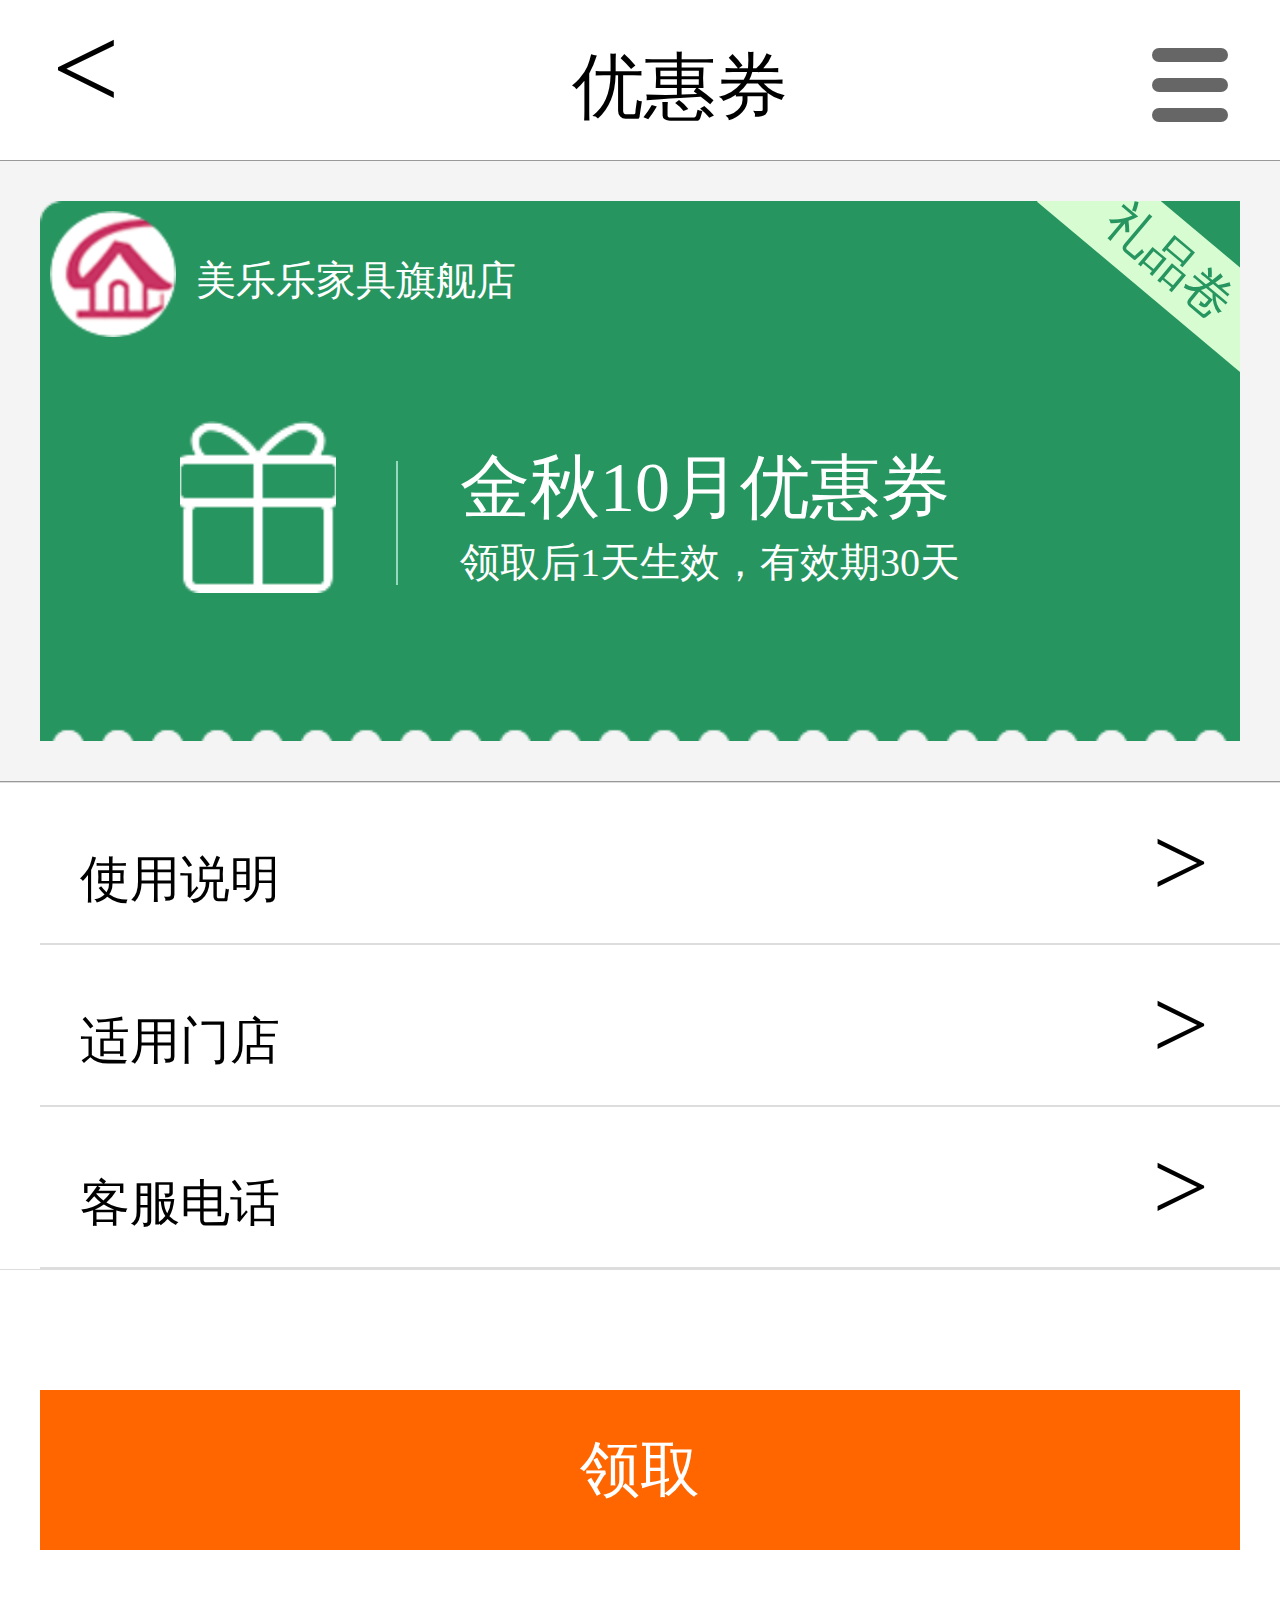
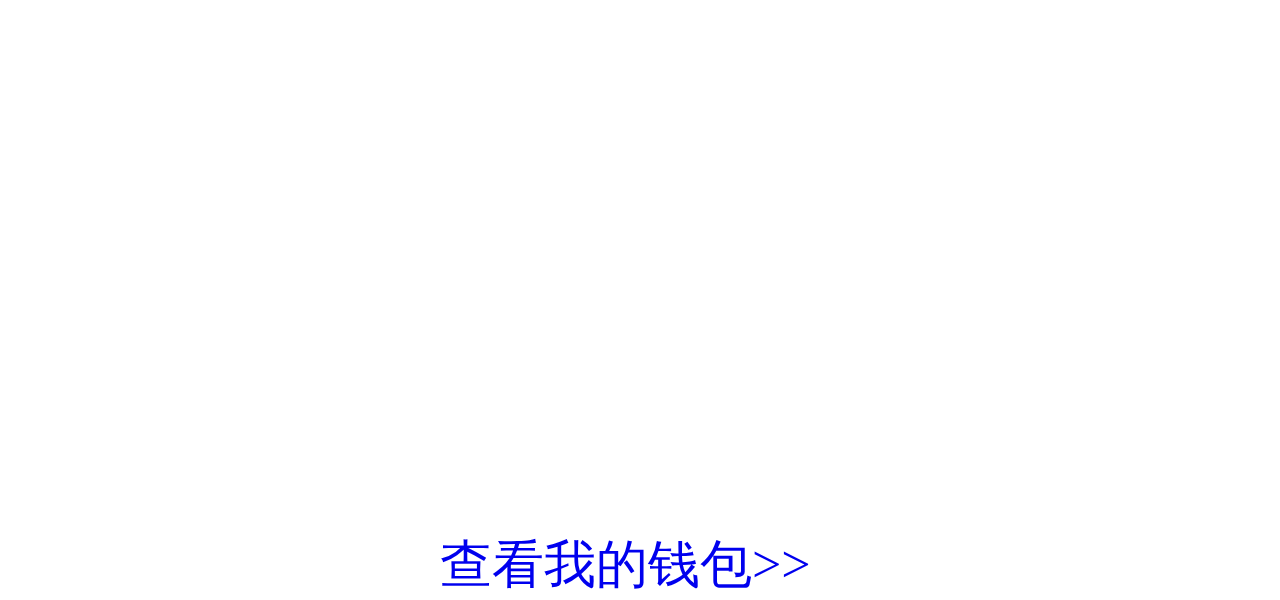
<file: day38/index.html>
<!DOCTYPE html>
<html>
<head>
  <meta charset="UTF-8">
  <meta name="viewport" content="width=device-width,initial-scale=1.0,maximum-scale=1.0,user-scalable=no">
  <meta http-equiv="X-UA-Compatible" content="ie=edge">
  <title>詹俊鑫</title>
  <style>
    *{
      padding: 0;margin: 0;
    }
    .nav-top{
      width: 100%;height: 0.8rem;
    }
    .cf{
      display: table;clear: both;content: "";
    }
    .cf{
      *zoom:1;
    }

  .nav-left{
    width: 2.6rem;height: 0.36rem;margin-left: 0.26rem;float: left;font-size: 0.60rem;
  }
  .nav-center{
    line-height: 0.29rem;font-size: 0.36rem;text-align: center;float: left;margin-top: 0.29rem;
  }
  .nav-right{
    margin-right: 0.26rem;float: right;margin-top: 0.16rem;
  }
  .nav-right div{
      width: 0.38rem;height: 0.07rem;background: #666666;border-radius: 0.25rem;margin-top: 0.08rem;
  }


.center{
  width: 100%;height: 2.9rem;
  border: 1px solid #999;
  border-left: none;
  border-right: none;
  background: #F4F4F4;
  overflow: hidden;
  position: relative;
  }
.center .logo{
  background: url('../day38/images/logo.png')no-repeat;
  width: 6rem;height: 2.7rem;margin: 0.2rem 0.2rem;
  background-size: cover;
  overflow: hidden;
  position: relative;
}

.size{
  font-size: 0.2rem;
  color: white;
  float: left;
  margin-left: .1rem;
  text-align: center;
  line-height:.7rem;
}

.lp{
  width: 1.4rem;height: .4rem;text-align: center;line-height: .4rem;
  background: #d7fcd2;font-size: 0.25rem;color: #279560;
  position: absolute;top: 0.1rem;
  right: -.35rem;
  transform:rotate(40deg);
  /*-ms-transform:rotate(40deg); */
  -webkit-transform:rotate(40deg);
}

.logo-left{
  width: 2.9rem;
  height: 0.63rem;
  position: absolute;
  top: 0.25rem;
  left: 0.25rem;
}

.logo-1{
  background: url("../day38/images/logo-1.png") no-repeat center;
  background-size: cover;
  width: 0.63rem;
  height:0.63rem;
  float: left;
  vertical-align: middle;
  overflow: hidden;
  line-height:.7rem;
}

.center-1{
  position: absolute;
  top: 1.3rem;
  left: 1.5rem;
  height: .86rem;
  position: absolute;left: .9rem;
}

.logo-2{
  background: url("../day38/images/logo-2.png") no-repeat center;
  background-size: cover;
  width: .78rem;
  height: .86rem;
  float: left;
}
.logo-22{
  float: left;
  width: .01rem;
  height: .62rem;
  background: #96d9bf;
  margin-top: .2rem;
  margin-right: .1rem;
  margin-left: .3rem;
}
.size-1{
  padding-left: 1.4rem;
}
.js{
  width: 6rem;
  height: 3.3rem;
  background: white;
  margin: auto;
  position: relative;
  display: none;
}
.logo-3{
  background: url("../day38/images/logo-3.png") no-repeat center;
  background-size: cover;
  width: 2.22rem;
  height: 2.22rem;
  margin: auto ;
}

.botton{
  border-top: 1px solid #dddddd;
  border-bottom: 1px solid #dddddd;
}

.botton p {
  font-size: .25rem;height: .8rem;line-height: .8rem;
  width: 6.2rem;
  margin-left: .2rem;
  border-bottom: .01rem solid #dddddd;
  padding-left: .2rem;
}

.btn{
  width: 6rem;
  height: .8rem;
  background: #ff6600;
  color: white;font-size:.3rem ;
  text-align: center;
  line-height: .8rem;
  margin:.6rem auto 2.9rem;
}

.ck{
    margin-top: .2rem;
}
.ck a {
  text-decoration: none;
  font-size: .26rem;
  margin: auto;
  display: block;
  width: 2rem;
}


  </style>
</head>
<body>

<div class="nav-top cf">
  <div class="nav-left" id="left"><</div>
  <div class="nav-center">优惠券</div>
  <div class="nav-right">
    <div></div>
    <div></div>
    <div></div>
  </div>
</div>

<div class="center cf">
  <!-- 背景图片 -->
  <div class="logo">
    <!-- 礼品卷 -->
    <div class="lp">礼品卷</div>
  </div>
  <!-- logo-1+文字 -->
  <div class="logo-left cf">
    <div class="logo-1"></div>
    <div class="size">美乐乐家具旗舰店</div>
  </div>
  <!-- logo-2+文字 -->
<div class="center-1 cf">
  <div class="logo-2"></div>
  <div class="logo-22"></div>
    <div class="size-1">
      <p style="font-size: 0.35rem;color: white;width: 4rem;margin-top:.1rem ">金秋10月优惠券</p>
      <p style="font-size: 0.2rem;color: white;width:4.5rem;">领取后1天生效，有效期30天</p>
    </div>
</div>
<div class="js" id="js">
  <div class="logo-3"></div>
  <p style="font-size: .2rem ;text-align: center;width: 6rem;margin-top: .2rem">mll15613213546</p>
  <p style="font-size: .2rem;text-align: center;width: 6rem">将本页展示给店员即可使用</p>
</div>
</div>

<div class="botton">
  <p style="">使用说明 <span style="padding-left: 4.3rem;font-size: 0.5rem"> ></span></p>
  <p style="">适用门店 <span style="padding-left: 4.3rem;font-size: 0.5rem"> ></span></p>
  <p style="">客服电话 <span style="padding-left: 4.3rem;font-size: 0.5rem"> ></span></p>
</div>

<div class="btn" id="btn">领取</div>

<p class="ck"><a href="#">查看我的钱包>></a></p>



<script>

new function () {
  var _self = this;
  _self.width = 640; // 设置默认最大宽度
  _self.fontSize = 100; // 默认字体大小
  _self.widthProportion = function () {
      var p = (document.body && document.body.clientWidth || document.getElementsByTagName("html")[0].offsetWidth) / _self.width;
      return p;
  };
  _self.changePage = function () {
      document.getElementsByTagName("html")[0].setAttribute("style", "font-size:" + _self.widthProportion() * _self.fontSize + "px !important");
  }
  _self.changePage();
  window.addEventListener('resize', function () {
      _self.changePage();
  }, false);
};

  var btn = document.getElementById('btn');
  var js = document.getElementById('js');

  btn.onclick=function(){
    js.style.display='block';
    btn.style.display='none';
  }
// <返回领取
  var left = document.getElementById('left');
    left.onclick=function(){
    js.style.display='block';
    // left.style.display='none';
  }

</script>


</body>
</html>
</file>
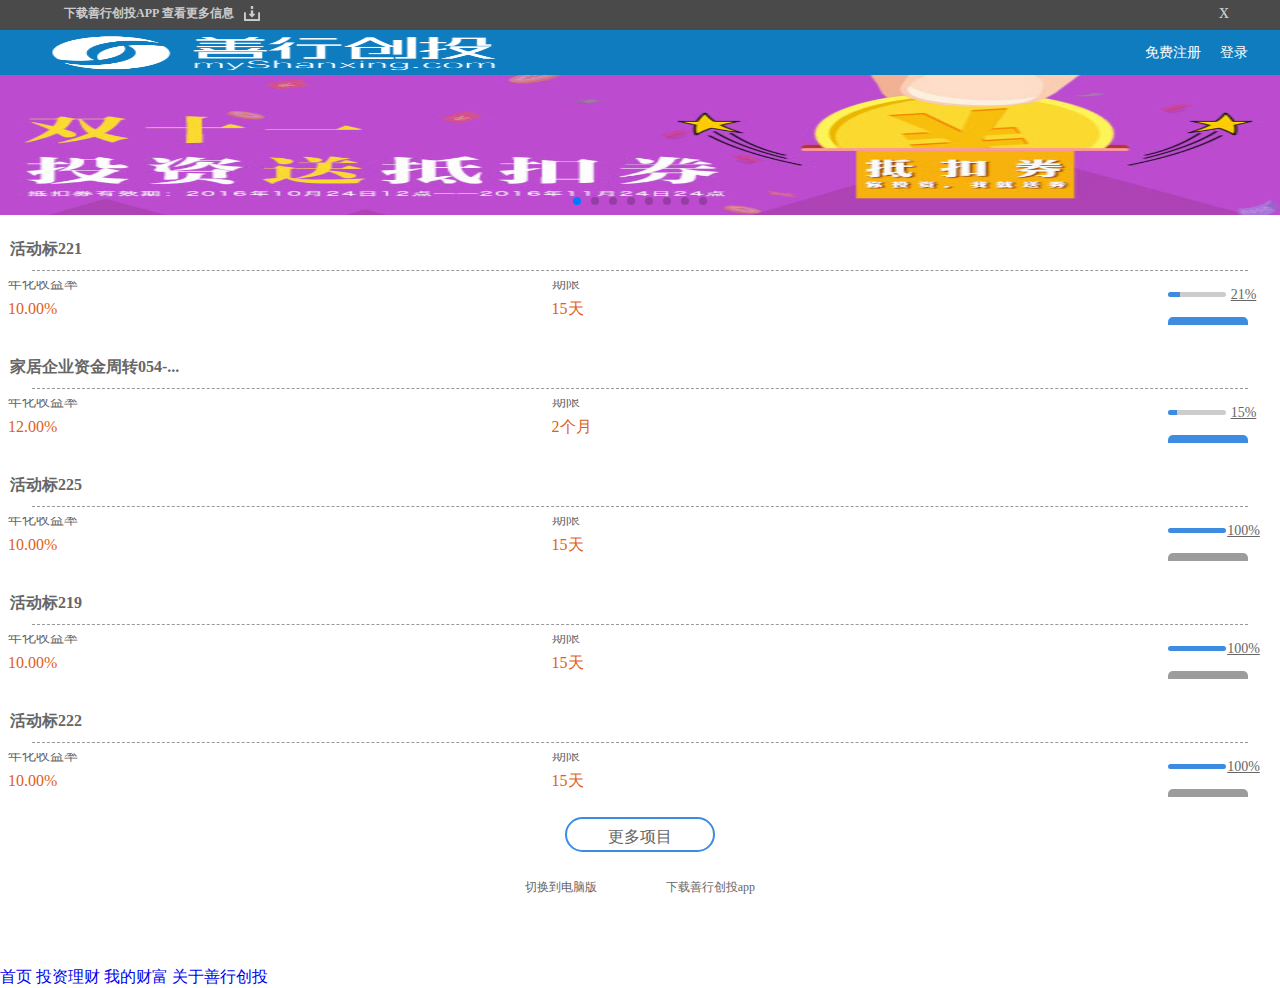
<file: day42/demo/a.html>
<!DOCTYPE html>
<html>
<head>
    <meta charset="UTF-8">
    <meta name="viewport" content="width=device-width,initial-scale=1.0,maximum-scale=1.0,user-scalable=no">
    <link rel="stylesheet" href="http://g.alicdn.com/msui/sm/0.6.2/css/sm.min.css">
    <link rel="stylesheet" href="lib/swiper-3.4.0.min.css">
    <link rel="stylesheet" href="css/style-a.css">
    <title>詹俊鑫</title>
</head>
<body>

        <div class="content" id="content">
            <!-- 这里是页面内容区 -->
            <div class="eat-box">
                <div class="for-1 cf" id="eat">
                    <a href="#">
                        <h4>下载善行创投APP 查看更多信息</h4>
                    </a>
                    <div class="logo-logo"></div>
                    <div class="x" id="cleat">x</div>
                </div>
            </div>
            <!--注册、登录-->
            <div class="top">
                <div class="top-1 cf">
                    <a href="http://www.myshanxing.com/index.html">
                        <div class="logo"></div>
                    </a>
                    <div class="top-1-right">
                        <a href="../demo/f.html">免费注册</a>
                        <a href="../demo/c.html">登录</a>
                    </div>
                </div>
            </div>
            <!--轮播-->
            <div class="swiper-container">
                <div class="swiper-wrapper">
                    <div class="swiper-slide"><img src="images/1.jpg" alt=""></div>
                    <div class="swiper-slide"><img src="images/2.png" alt=""></div>
                    <div class="swiper-slide"><img src="images/3.jpg" alt=""></div>
                    <div class="swiper-slide"><img src="images/4.png" alt=""></div>
                    <div class="swiper-slide"><img src="images/5.jpg" alt=""></div>
                    <div class="swiper-slide"><img src="images/6.png" alt=""></div>
                    <div class="swiper-slide"><img src="images/7.png" alt=""></div>
                    <div class="swiper-slide"><img src="images/8.jpg" alt=""></div>
                </div>
                <!-- 如果需要分页器 -->
                <div class="swiper-pagination"></div>
            </div>
            <!--内容-->
            <!--第一个       &ndash;&gt;-->
            <div class="index-list">
                <a href="#" style="color: #666">

                    <!--活动标221-->
                    <div class="index-list-hd">
                        <span><b>活动标221</b></span><h3></h3>
                    </div>
                    <ul>
                        <!--年化收益率-->
                        <li class="com">
                            <div class="index-list-left">
                                <p>年化收益率</p>
                                <p class="index-list-p">10.00%</p>
                            </div>
                            <!--期限-->
                            <div>
                                <p>期限</p>
                                <p class="index-list-p" style="color: #df6117; font-size: 16px">15天</p>
                            </div>
                            <div class="index-list-right">
                                <div class="index-right-1">
                                    <div class="index-right-2">
                                        <span style="width:21%"></span>
                                    </div>
                                    <ins>21%</ins>
                                </div>
                                <a href="http://www.myshanxing.com/mobile/bidDetail.html?id=990" class="index-btn">立即投资</a>
                            </div>
                        </li>
                    </ul>
                </a>

            </div>
            <!--第二个        &ndash;&gt;-->
            <div class="index-list">
                <a href="#" style="color: #666">

                    <!--活动标221-->
                    <div class="index-list-hd">
                        <span><b>家居企业资金周转054-...</b></span><h3></h3>
                    </div>
                    <ul>
                        <!--年化收益率-->
                        <li class="com">
                            <div class="index-list-left">
                                <p>年化收益率</p>
                                <p class="index-list-p">12.00%</p>
                            </div>
                            <!--期限-->
                            <div>
                                <p>期限</p>
                                <p class="index-list-p" style="color: #df6117; font-size: 16px">2个月</p>
                            </div>
                            <div class="index-list-right">
                                <div class="index-right-1">
                                    <div class="index-right-2">
                                        <span style="width: 15%"></span>
                                    </div>
                                    <ins>15%</ins>
                                </div>
                                <a href="http://www.myshanxing.com/mobile/bidDetail.html?id=979" class="index-btn">立即投资</a>
                            </div>
                        </li>
                    </ul>
                </a>

            </div>
            <!--<第三个        &ndash;&gt;-->
            <div class="index-list">
                <a href="#" style="color: #666">

                    <!--活动标221-->
                    <div class="index-list-hd">
                        <span><b>活动标225</b></span><h3></h3>
                    </div>
                    <ul>
                        <!--年化收益率-->
                        <li class="com">
                            <div class="index-list-left">
                                <p>年化收益率</p>
                                <p class="index-list-p">10.00%</p>
                            </div>
                            <!--期限-->
                            <div>
                                <p>期限</p>
                                <p class="index-list-p" style="color: #df6117; font-size: 16px">15天</p>
                            </div>
                            <div class="index-list-right">
                                <div class="index-right-1">
                                    <div class="index-right-2">
                                        <span style="width: 100%"></span>
                                    </div>
                                    <ins>100%</ins>
                                </div>
                                <a href="#" class="index-btn" style="background: #9c9c9c">还款中</a>
                            </div>
                        </li>
                    </ul>
                </a>

            </div>
            <!--第四个       &ndash;&gt;-->
            <div class="index-list">
                <a href="#" style="color: #666">

                    <!--活动标221-->
                    <div class="index-list-hd">
                        <span><b>活动标219</b></span><h3></h3>
                    </div>
                    <ul>
                        <!--年化收益率-->
                        <li class="com">
                            <div class="index-list-left">
                                <p>年化收益率</p>
                                <p class="index-list-p">10.00%</p>
                            </div>
                            <!--期限-->
                            <div>
                                <p>期限</p>
                                <p class="index-list-p" style="color: #df6117; font-size: 16px">15天</p>
                            </div>
                            <div class="index-list-right">
                                <div class="index-right-1">
                                    <div class="index-right-2">
                                        <span style="width: 100%"></span>
                                    </div><ins>100%</ins>
                                </div>
                                <a href="#" class="index-btn" style="background: #9c9c9c">还款中</a>
                            </div>
                        </li>
                    </ul>
                </a>

            </div>
            <!--<第五个       &ndash;&gt;-->
            <div class="index-list">
                <a href="#" style="color: #666">

                    <!--活动标-->
                    <div class="index-list-hd">
                        <span><b>活动标222</b></span><h3></h3>
                    </div>
                    <ul>
                        <!--年化收益率-->
                        <li class="com">
                            <div class="index-list-left">
                                <p>年化收益率</p>
                                <p class="index-list-p">10.00%</p>
                            </div>
                            <!--期限-->
                            <div>
                                <p>期限</p>
                                <p class="index-list-p" style="color: #df6117; font-size: 16px">15天</p>
                            </div>
                            <div class="index-list-right">
                                <div class="index-right-1">
                                    <div class="index-right-2">
                                        <span style="width: 100%"></span>
                                    </div>
                                    <ins>100%</ins>
                                </div>
                                <a href="#" class="index-btn" style="background: #9c9c9c">还款中</a>
                            </div>
                        </li>
                    </ul>
                </a>

            </div>

            <!--项目加载-->
            <div class="xm">
                <a href="https://www.baidu.com/">
                <div class="xm-1">
                   <span>更多项目</span>
                </div>
                </a>
            </div>

             <div class="show">
                 <ul class="ul cf">
                     <li class="li-1"><a href="http://www.myshanxing.com/index.html">切换到电脑版</a></li>
                     <li class="li-2"><a href="">下载善行创投app</a></li>
                 </ul>
                </div>

            <div class="height"></div>

</div>

   <!--底部框架-->
   <nav class="bar bar-tab">
       <a class="tab-item active" href="../demo/a.html">
           <span class="icon icon-home1"></span>
           <span class="tab-label">首页</span>
       </a>
       <a class="tab-item" href="../demo/B.html">
           <span class="icon icon-me1"></span>
           <span class="tab-label">投资理财</span>
       </a>
       <a class="tab-item" href="../demo/c.html">
           <span class="icon icon-star1"></span>
           <span class="tab-label">我的财富</span>
       </a>
       <a class="tab-item" href="../demo/d.html">
           <span class="icon icon-settings1"></span>
           <span class="tab-label">关于善行创投</span>
       </a>
   </nav>

<script src="lib/zepto.min.js"></script>
<script src="lib/swiper-3.4.0.min.js"></script>
<script type='text/javascript' src='http://g.alicdn.com/sj/lib/zepto/zepto.min.js' charset='utf-8'></script>
<script type='text/javascript' src='http://g.alicdn.com/msui/sm/0.6.2/js/sm.min.js' charset='utf-8'></script>


<script>
    window.onload=function () {
        var eatBox = document.getElementsByClassName('eat-box')[0];
        eatBox.style.display='block';


        var mySwiper = new Swiper('.swiper-container',{
            loop : true,
            autoplay:2000,
//        loopAdditionalSlides : 1,
//        分页器
            pagination:'.swiper-pagination',
            autoplayDisableOnInteraction:false,
        });

        var cleat=document.getElementById('cleat');
        var eat=document.getElementById('eat');
        var content=document.querySelector('content');

        cleat.addEventListener('click',function () {
            eatBox.style.display='none';
        })
    };


</script>
</body>
</html>
</file>
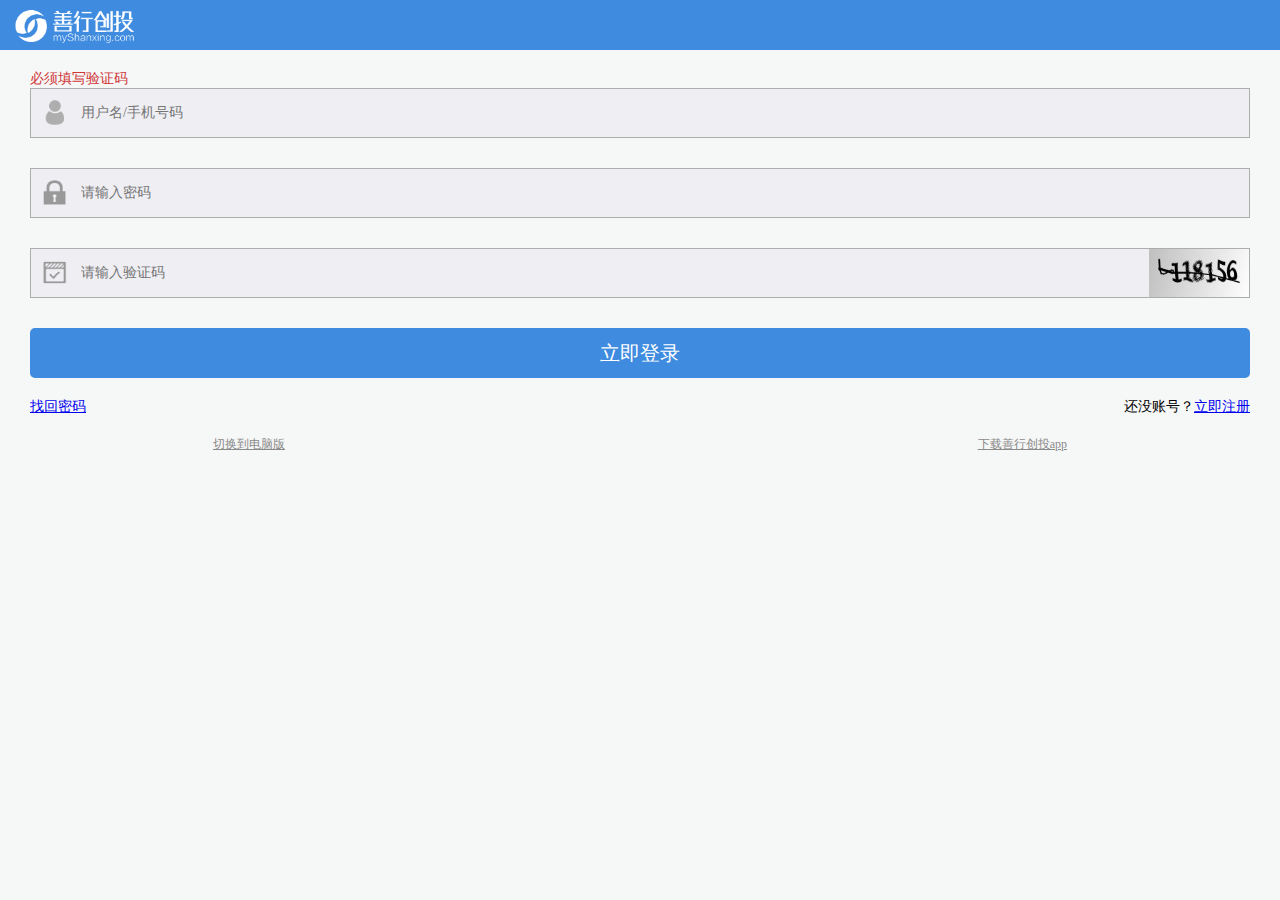
<file: day42/demo/c.html>
<!DOCTYPE html>
<html lang="en">
<head>
    <meta charset="UTF-8">
    <meta name="viewport" content="width=device-width,initial-scale=1.0">
    <title>善行创投</title>
    <link rel="stylesheet" href="lib/swiper-3.4.0.min.css">
    <link rel="stylesheet" href="http://g.alicdn.com/msui/sm/0.6.2/css/sm.min.css">
    <link rel="stylesheet" href="css/style-c.css">
</head>
<body>
<div class="page">

    <!--//内容区域-->
    <div class="content">
        <!--头部-->
        <div class="top-log cf">
            <a href="https://zhanjunxin.github.io/day38/index.html" class="log"></a>
        </div>
        <!--文本内容-->
        <div class="show">
            <div class="show-1">必须填写验证码</div>
            <div class="one">
                <input type="text" class="one-txt" placeholder="用户名/手机号码">
                <div class="one-text"></div>
            </div>
            <div class="one">
                <input type="password" class="one-txt" placeholder="请输入密码">
                <div class="one-text1"></div>
            </div>
            <div class="one">
                <input type="text" class="one-txt" placeholder="请输入验证码">
                <div class="one-text2"></div>
                <!--验证码-->
                <div class="one-text3"></div>

            <!--按钮-->
            </div>
            <input type="submit" value="立即登录" class="submit">
            <div class="a-submit cf">
                <a href="../demo/e.html" class="submit-1">找回密码</a>
                <div class="a-allright">
                    <span class="span">还没账号？</span><a href="../demo/f.html" class="Register-now">立即注册</a>
                </div>
            </div>
            <div class="ter">
                <a href="http://www.myshanxing.com/index.html" class="ter-1">切换到电脑版</a>
                <a href="#" class="ter-2">下载善行创投app</a>
            </div>
        </div>
    </div>


<script src="lib/zepto.min.js"></script>
<script src="lib/swiper-3.4.0.min.js"></script>
<script type='text/javascript' src='http://g.alicdn.com/msui/sm/0.6.2/js/sm.min.js' charset='utf-8'></script>
<script src="lib/jquery.min.js"></script>
</body>
</html>
</file>
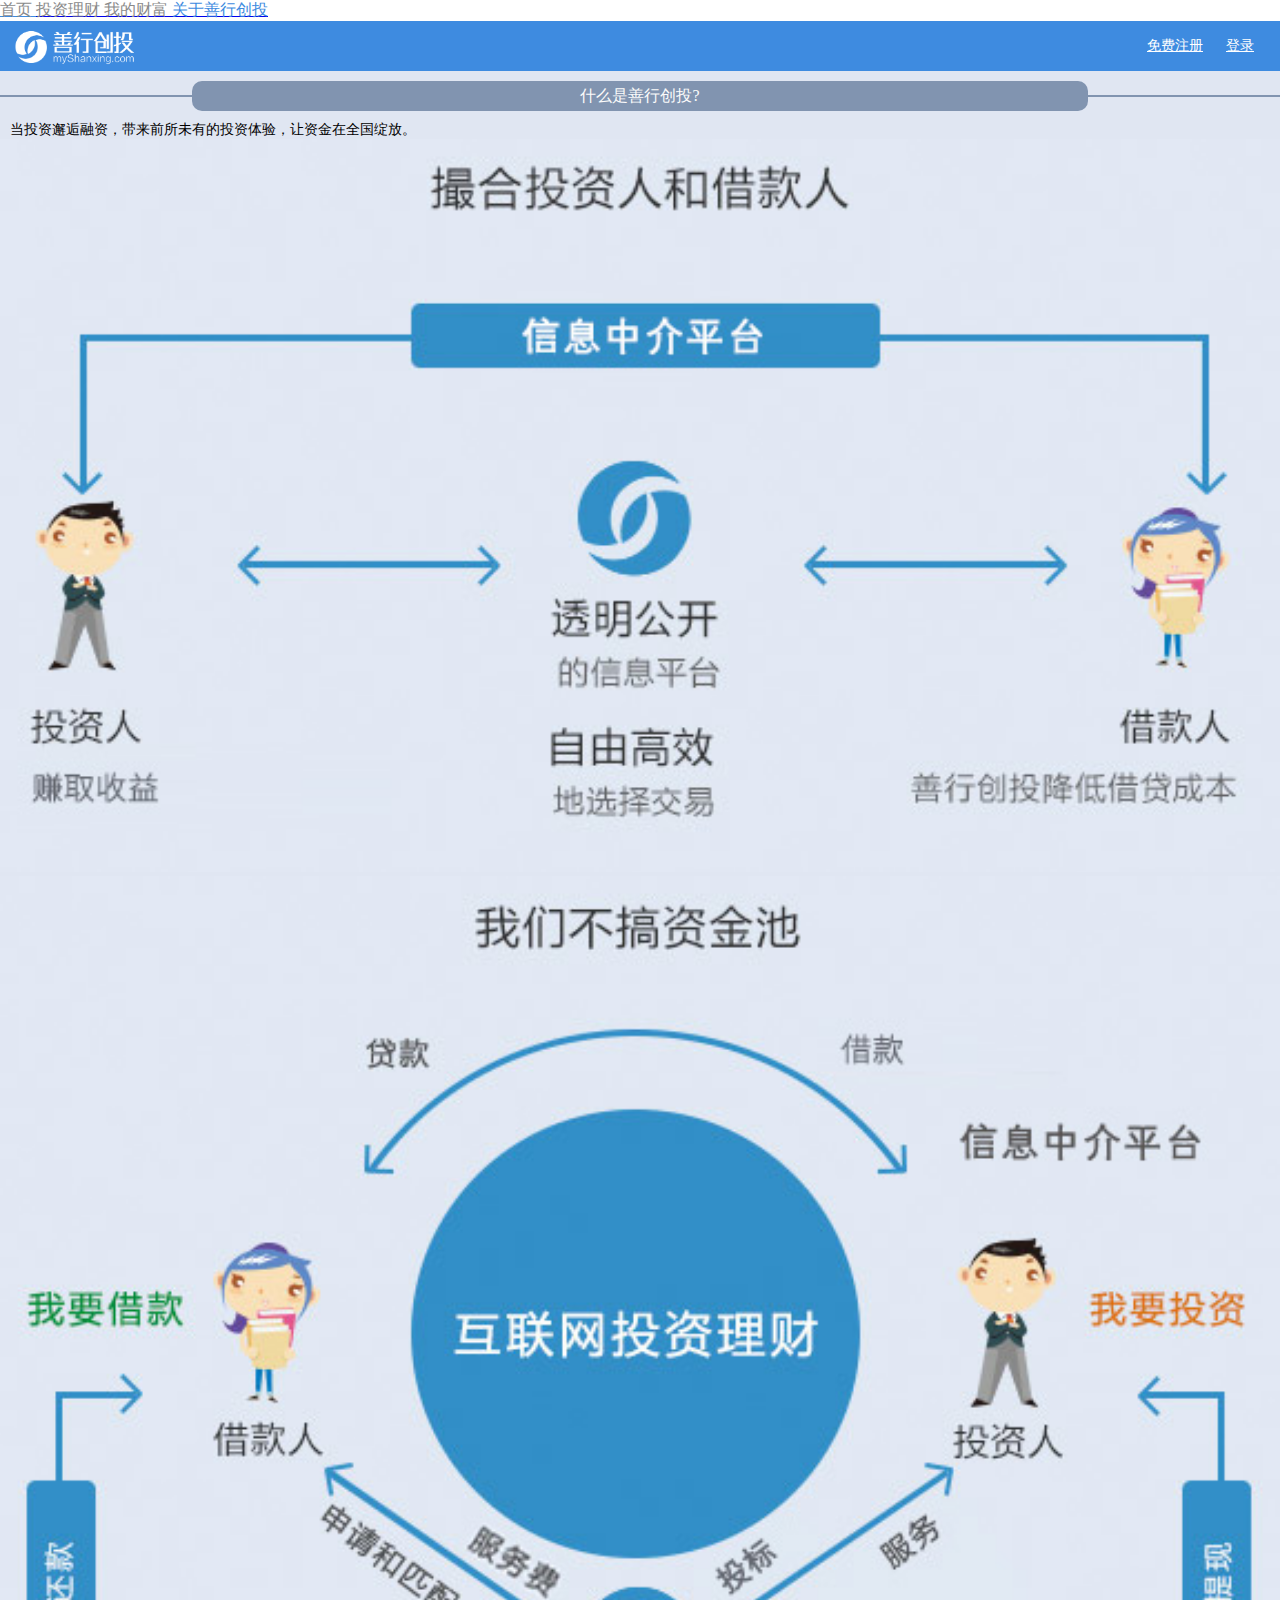
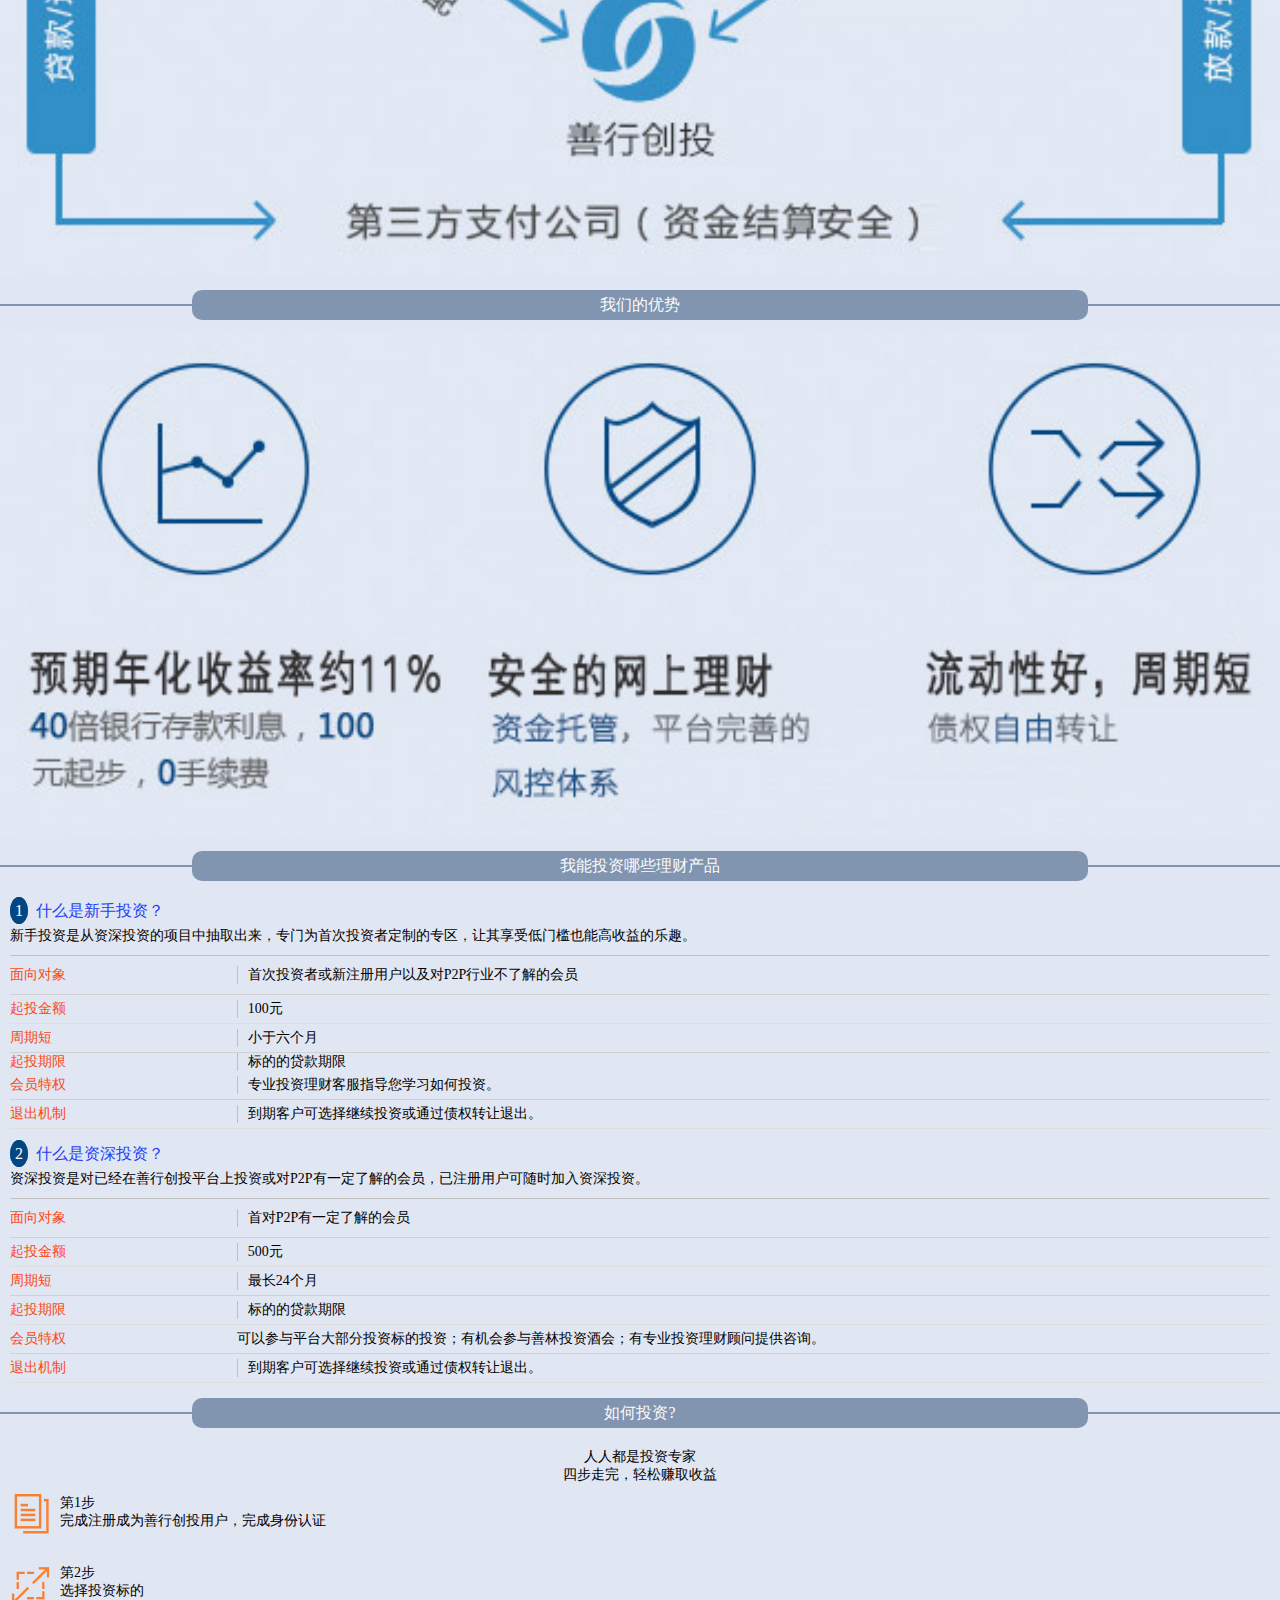
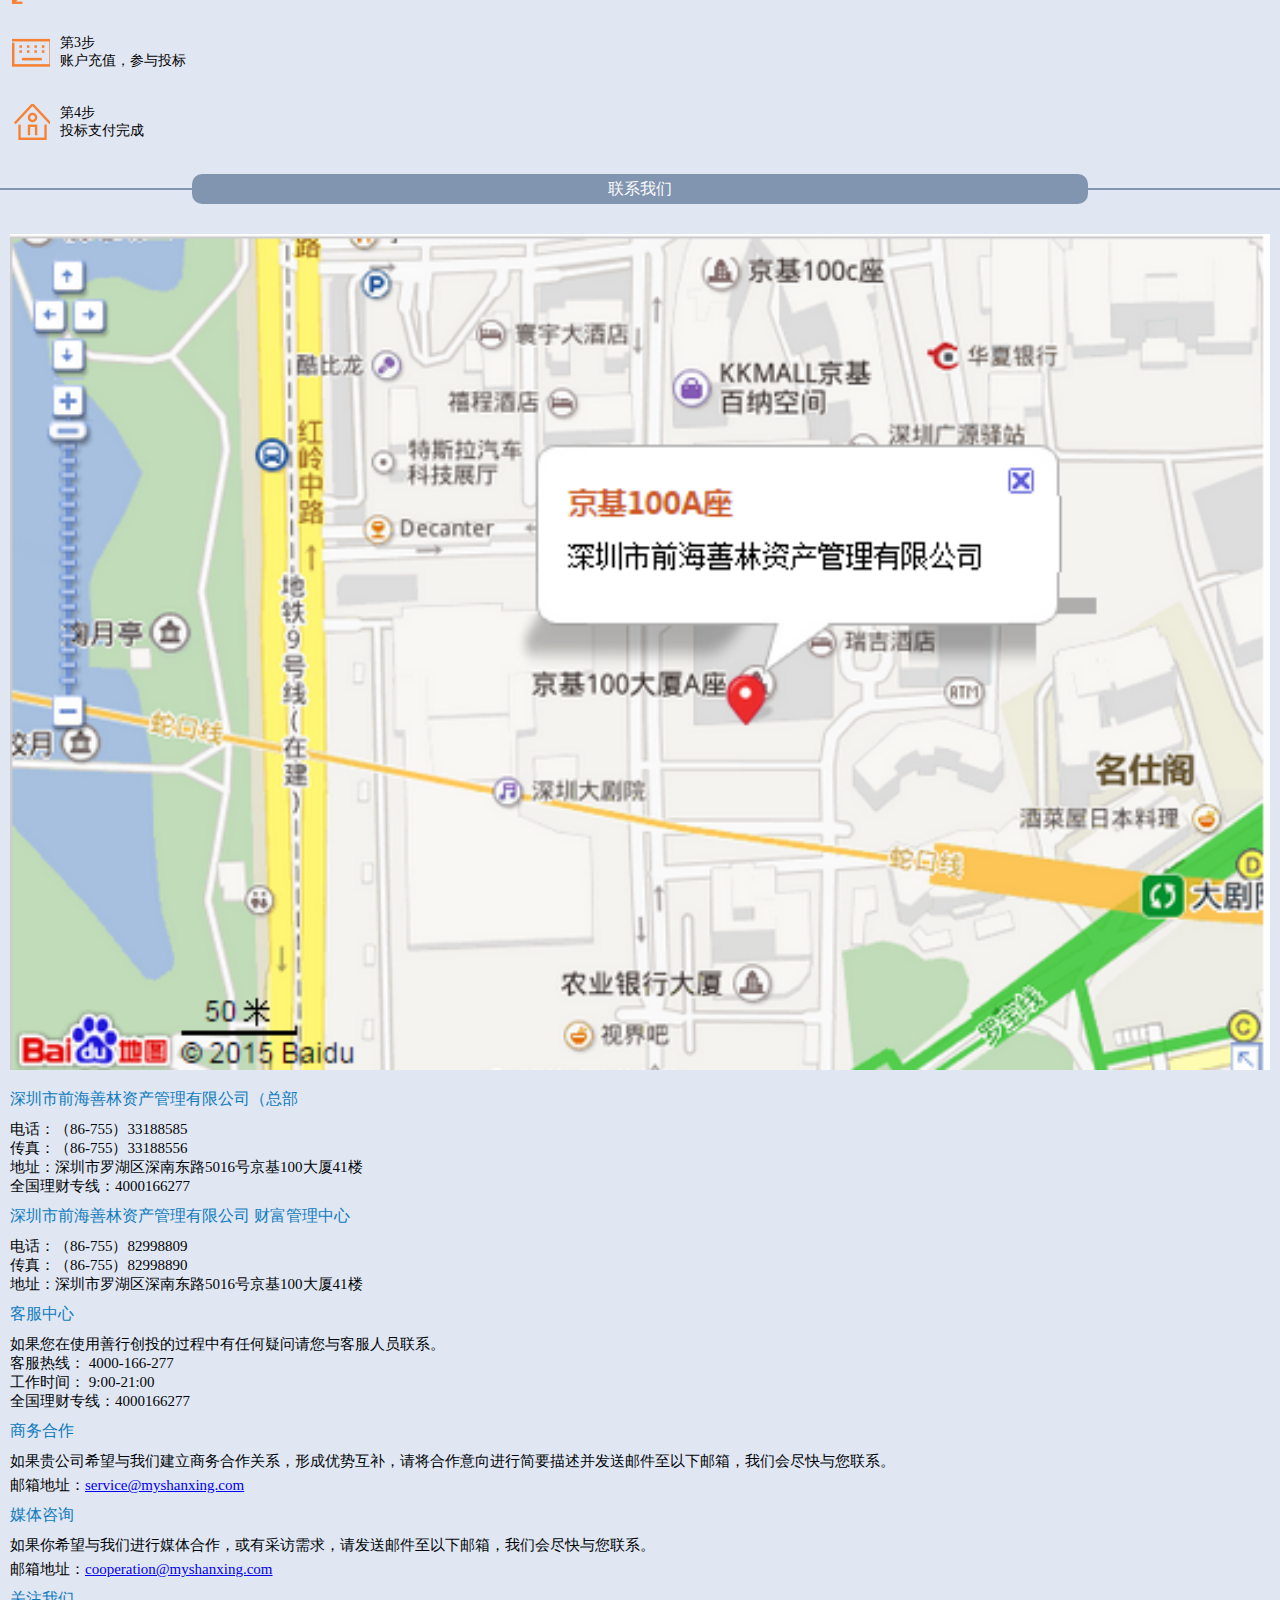
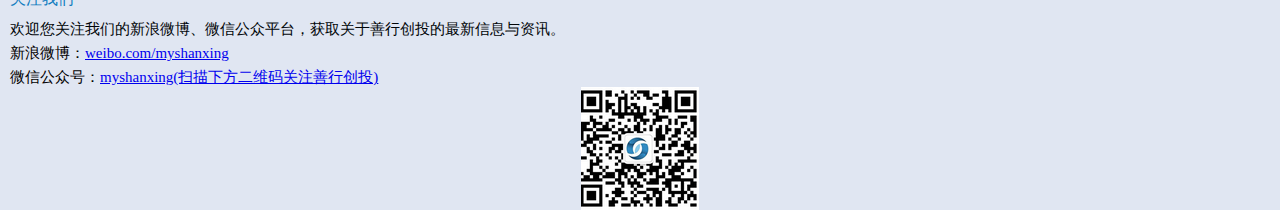
<file: day42/demo/d.html>
<!DOCTYPE html>
<html lang="en">
<head>
    <meta charset="UTF-8">
    <meta name="viewport" content="width=device-width,initial-scale=1.0">
    <title>善行创投</title>
    <link rel="stylesheet" href="http://g.alicdn.com/msui/sm/0.6.2/css/sm.min.css">
    <link rel="stylesheet" href="lib/swiper-3.4.0.min.css">
    <link rel="stylesheet" href="css/style-d.css">
</head>
<body>

<div class="page">
    <!--框架底部-->
    <nav class="bar bar-tab">
        <a class="tab-item active" href="../demo/a.html">
            <span class="icon icon-home1"></span>
            <span class="tab-label">首页</span>
        </a>
        <a class="tab-item" href="B.html">
            <span class="icon icon-me1"></span>
            <span class="tab-label">投资理财</span>
        </a>
        <a class="tab-item" href="../demo/c.html">
            <span class="icon icon-star1"></span>
            <span class="tab-label">我的财富</span>
        </a>
        <a class="tab-item" href="../demo/d.html">
            <span class="icon icon-settings1"></span>
            <span class="tab-label active">关于善行创投</span>
        </a>
    </nav>

    <!--//内容区域-->
    <div class="content" id="content">

        <!--头部-->
        <div class="top-log cf">
            <a href="http://www.jd.com/?cu=true&utm_source=baidu-search&utm_medium=cpc&utm_campaign=t_262767352_baidusearch&utm_term=2013912055_0_57f213624e2a47f0811eaf7ebfae719b" class="log"></a>
            <a href="../demo/c.html" class="top-right-2">登录</a>
            <a href="../demo/f.html" class="top-right-1">免费注册</a>

        </div>

<!--按钮1-->
        <div class="minder cf">
            <span class="minder-one"></span>
            <span class="minder-two">什么是善行创投?</span>
            <span class="minder-three"></span>
        </div>
<!--文字1-->
        <div class="text">
            <span>当投资邂逅融资，带来前所未有的投资体验，让资金在全国绽放。</span>
        </div>
<!--图片1-->
        <div class="image">
            <img src="images/one1.jpg" alt="">
            <img src="images/two1.jpg" alt="">
        </div>
<!--按钮二        -->
        <div class="minder cf">
            <span class="minder-one"></span>
            <span class="minder-two">我们的优势</span>
            <span class="minder-three"></span>
        </div>
<!--图片2-->
        <div class="image">
            <img src="images/three1.jpg" alt="">
        </div>
<!--按钮三        -->
        <div class="minder cf">
            <span class="minder-one"></span>
            <span class="minder-two">我能投资哪些理财产品</span>
            <span class="minder-three"></span>
        </div>

<!--文字二-->
        <div class="info">
            <div class="info-1"><span class="span">1</span>&nbsp;&nbsp;什么是新手投资？</div>
            <span class="info-1-txt">新手投资是从资深投资的项目中抽取出来，专门为首次投资者定制的专区，让其享受低门槛也能高收益的乐趣。</span>

<!--面向对象1-->
            <div class="why-text cf">
                <div class="why-text-1">面向对象</div>
                <div class="why-text-right">首次投资者或新注册用户以及对P2P行业不了解的会员</div>
            </div>
            <div class="why-text2 cf">
                <div class="why-text-1">起投金额</div>
                <div class="why-text-right">100元</div>
            </div>
            <div class="why-text3 cf">
                <div class="why-text-1">周期短</div>
                <div class="why-text-right">小于六个月</div>
            </div>
            <div class="what1-text2 cf">
                <div class="why-text-1">起投期限</div>
                <div class="why-text-right">标的的贷款期限</div>
            </div>
            <div class="why-text3 cf">
                <div class="why-text-1">会员特权</div>
                <div class="why-text-right">专业投资理财客服指导您学习如何投资。</div>
            </div>
            <div class="why-text2 cf">
                <div class="why-text-1">退出机制</div>
                <div class="why-text-right">到期客户可选择继续投资或通过债权转让退出。</div>
            </div>
        </div>

<!--文字三-->
        <div class="info">
            <div class="info-1"><span class="span">2</span>&nbsp;&nbsp;什么是资深投资？</div>
            <span class="info-1-txt">资深投资是对已经在善行创投平台上投资或对P2P有一定了解的会员，已注册用户可随时加入资深投资。</span>
<!--面向对象2        -->
            <div class="why-text cf">
                <div class="why-text-1">面向对象</div>
                <div class="why-text-right">首对P2P有一定了解的会员</div>
            </div>
            <div class="why-text2 cf">
                <div class="why-text-1">起投金额</div>
                <div class="why-text-right">500元</div>
            </div>
            <div class="why-text3 cf">
                <div class="why-text-1">周期短</div>
                <div class="why-text-right">最长24个月</div>
            </div>
            <div class="why-text2 cf">
                <div class="why-text-1">起投期限</div>
                <div class="why-text-right">标的的贷款期限</div>
            </div>
            <div class="why-text3 cf">
                <div class="why-text-1">会员特权</div>
                <div class="what1-text-right">可以参与平台大部分投资标的投资；有机会参与善林投资酒会；有专业投资理财顾问提供咨询。</div>
            </div>
            <div class="why-text2 cf">
                <div class="why-text-1">退出机制</div>
                <div class="why-text-right">到期客户可选择继续投资或通过债权转让退出。</div>
            </div>
        </div>



<!--按钮四-->
        <div class="minder cf">
            <span class="minder-one"></span>
            <span class="minder-two">如何投资?</span>
            <span class="minder-three"></span>
        </div>

<!--分四步-->
        <div class="window">人人都是投资专家</div>
        <div class="window-1">四步走完，轻松赚取收益</div>
        <div class="window-png cf">
            <div class="left-1"></div>
            <div class="left-text">
                <span>第1步</span><br>
                <span>完成注册成为善行创投用户，完成身份认证</span>
            </div>
        </div>
        <div class="window-png cf">
            <div class="left-2"></div>
            <div class="left-text">
                <span>第2步</span><br>
                <span>选择投资标的</span>
            </div>
        </div>
        <div class="window-png cf">
            <div class="left-3"></div>
            <div class="left-text">
                <span>第3步</span><br>
                <span>账户充值，参与投标</span>
            </div>
        </div>
        <div class="window-png cf">
            <div class="left-4"></div>
            <div class="left-text">
                <span>第4步</span><br>
                <span>投标支付完成</span>
            </div>
        </div>
<!--按钮五        -->
        <div class="minder cf">
            <span class="minder-one"></span>
            <span class="minder-two">联系我们</span>
            <span class="minder-three"></span>
        </div>
<!--地图-->
        <div class="image-2">
            <img src="images/ditu.png" alt="">
        </div>
<!--底部文本-->
        <div class="bottom">
            <div class="bottom-bottom">
                <div class="tom">深圳市前海善林资产管理有限公司（总部</div>
                <div class="tom-1">电话：（86-755）33188585</div>
                <div class="tom-1">传真：（86-755）33188556</div>
                <div class="tom-1">地址：深圳市罗湖区深南东路5016号京基100大厦41楼</div>
                <div class="tom-1">全国理财专线：4000166277</div>
            </div>


            <div class="bottom-bottom">
                <div class="tom">深圳市前海善林资产管理有限公司 财富管理中心</div>
                <div class="tom-1">电话：（86-755）82998809</div>
                <div class="tom-1">传真：（86-755）82998890</div>
                <div class="tom-1">地址：深圳市罗湖区深南东路5016号京基100大厦41楼</div>
            </div>

            <div class="bottom-bottom">
                <div class="tom">客服中心</div>
                <div class="tom-1">如果您在使用善行创投的过程中有任何疑问请您与客服人员联系。</div>
                <div class="tom-1">客服热线： 4000-166-277</div>
                <div class="tom-1">工作时间： 9:00-21:00</div>
                <div class="tom-1">全国理财专线：4000166277</div>
            </div>

            <div class="bottom-bottom">
                <div class="tom">商务合作</div>
                <div class="tom-1">如果贵公司希望与我们建立商务合作关系，形成优势互补，请将合作意向进行简要描述并发送邮件至以下邮箱，我们会尽快与您联系。</div>
                <div class="tom-tom">
                    <div class="tom-2">邮箱地址：<a href="#">service@myshanxing.com</a></div>
                </div>
            </div>

            <div class="bottom-bottom">
                <div class="tom">媒体咨询</div>
                <div class="tom-1">如果你希望与我们进行媒体合作，或有采访需求，请发送邮件至以下邮箱，我们会尽快与您联系。</div>
                <div class="tom-tom">
                    <div class="tom-2">邮箱地址：<a href="#">cooperation@myshanxing.com</a></div>
                </div>
            </div>

            <div class="bottom-bottom">
                <div class="tom">关注我们</div>
                <div class="tom-1">欢迎您关注我们的新浪微博、微信公众平台，获取关于善行创投的最新信息与资讯。</div>
                <div class="tom-tom">
                    <div class="tom-2">新浪微博：<a href="#">weibo.com/myshanxing</a></div>
                </div>
                <div class="tom-tom">
                    <div class="tom-2">微信公众号：<a href="#">myshanxing(扫描下方二维码关注善行创投)</a></div>
                </div>
                <div class="bottom-image"><img src="images/erweima.png" alt=""></div>
            </div>
        </div>
    </div>


<script src="lib/zepto.min.js"></script>
<script src="lib/swiper-3.4.0.min.js"></script>
<script type='text/javascript' src='http://g.alicdn.com/msui/sm/0.6.2/js/sm.min.js' charset='utf-8'></script>
</body>
</html>
</file>
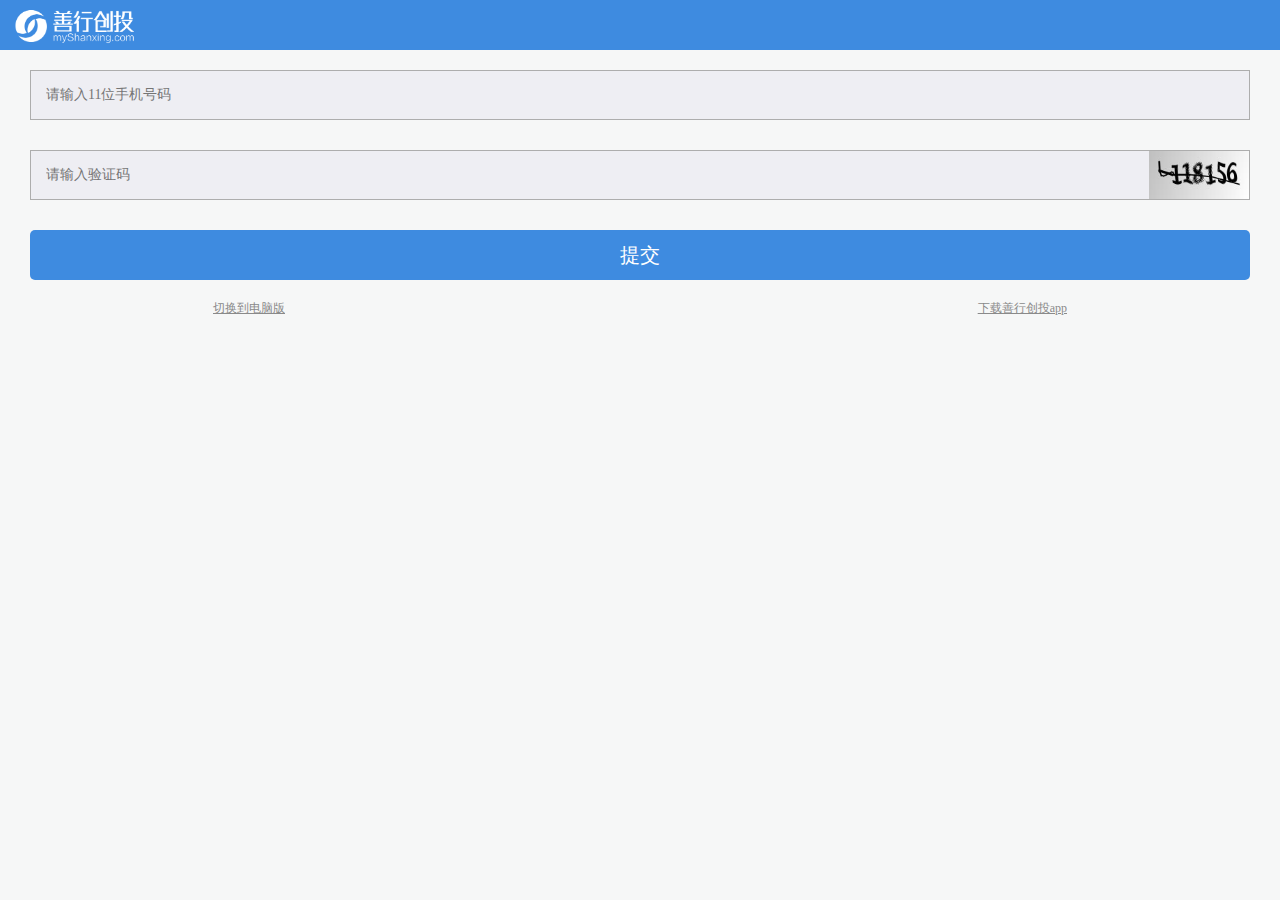
<file: day42/demo/e.html>
<!DOCTYPE html>
<html lang="en">
<head>
    <meta charset="UTF-8">
    <meta name="viewport" content="width=device-width,initial-scale=1.0">
    <title>善行创投</title>
    <link rel="stylesheet" href="http://g.alicdn.com/msui/sm/0.6.2/css/sm.min.css">
    <link rel="stylesheet" href="lib/swiper-3.4.0.min.css">
    <link rel="stylesheet" href="css/style-e.css">
</head>
<body>
<div class="page">

    <!--//内容区域-->
    <div class="content">
        <!--头部-->
        <div class="top-log cf">
            <a href="#" class="log"></a>
        </div>
        <!--文本内容-->
        <div class="show">
            <!--<div class="show-1">必须填写验证码</div>-->
            <div class="one">
                <input type="text" class="one-txt" placeholder="请输入11位手机号码">
                <div class="one-text"></div>
            </div>

            <div class="one">
                <input type="text" class="one-txt" placeholder="请输入验证码">
                <div class="one-text2"></div>
                <div class="one-text3"></div>
            </div>

            <input type="submit" value="提交" class="submit">

            <div class="ter">
                <a href="http://www.myshanxing.com/" class="ter-1">切换到电脑版</a>
                <a href="#" class="ter-2">下载善行创投app</a>
            </div>
        </div>
    </div>


    <script src="lib/zepto.min.js"></script>
    <script src="lib/swiper-3.4.0.min.js"></script>
    <script type='text/javascript' src='http://g.alicdn.com/msui/sm/0.6.2/js/sm.min.js' charset='utf-8'></script>
</body>
</html>
</file>
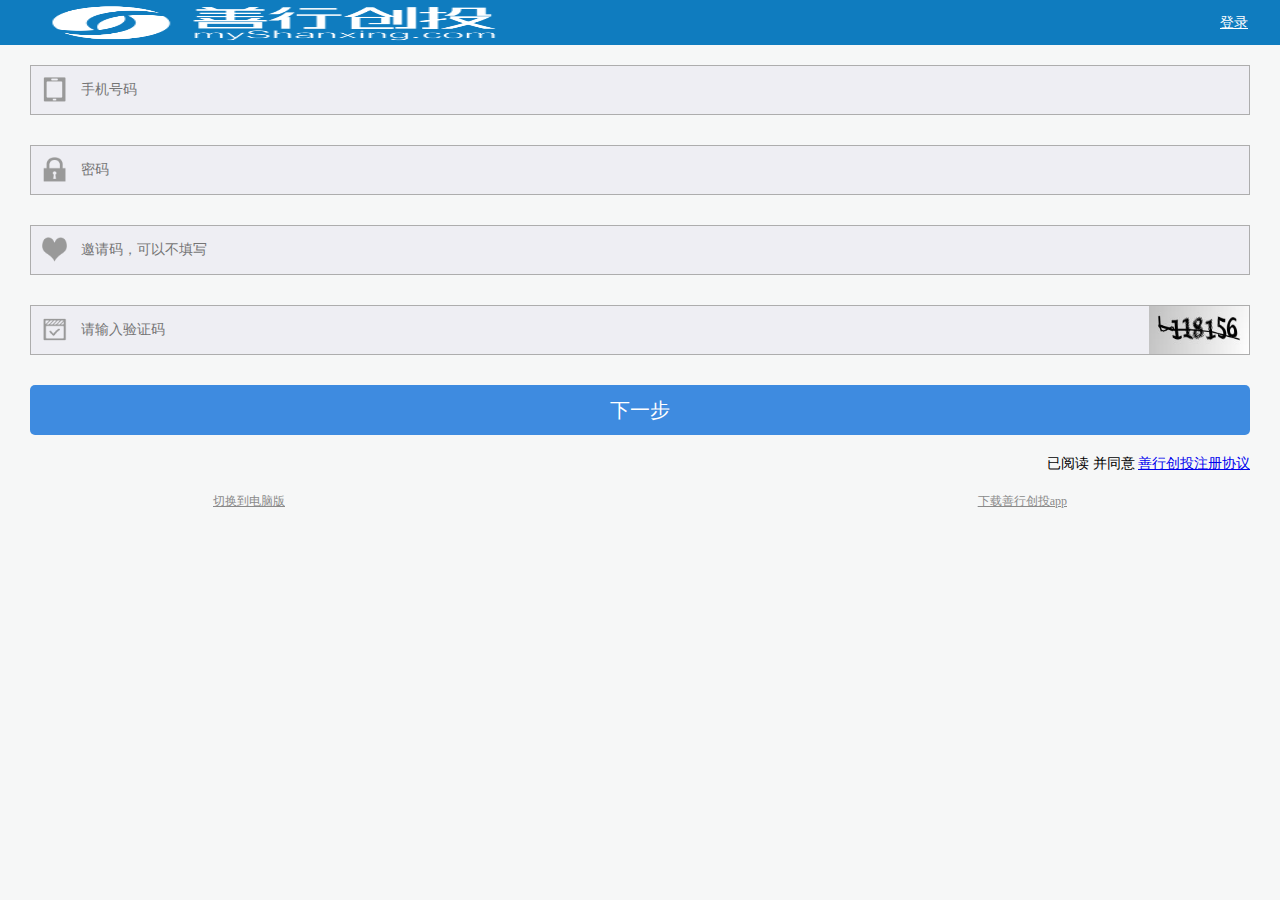
<file: day42/demo/f.html>
<!DOCTYPE html>
<html lang="en">
<head>
    <meta charset="UTF-8">
    <meta name="viewport" content="width=device-width,initial-scale=1.0">
    <title>善行创投</title>
    <link rel="stylesheet" href="http://g.alicdn.com/msui/sm/0.6.2/css/sm.min.css">
    <link rel="stylesheet" href="lib/swiper-3.4.0.min.css">
    <link rel="stylesheet" href="css/style-f.css">
</head>
<body>
<div class="page">

    <!--//内容区域-->
    <div class="content">
        <!--头部-->
        <div class="top">
            <div class="top-1 cf">
                <a href="#">
                    <div class="logo"></div>
                </a>
                <div class="top-1-right">
                    <a href="../demo/c.html">登录</a>
                </div>
            </div>
        </div>
        <!--文本内容-->
        <div class="show">
            <div class="one">
                <input type="text" class="one-txt" placeholder="手机号码">
                <div class="one-text"></div>
            </div>
            <div class="one">
                <input type="password" class="one-txt" placeholder="密码">
                <div class="one-text1"></div>
            </div>
            <div class="one">
                <input type="text" class="one-txt" placeholder="邀请码，可以不填写">
                <div class="one-text3"></div>
            </div>

            <div class="one">
                <input type="text" class="one-txt" placeholder="请输入验证码">
                <div class="one-text2"></div>
                <!--验证码-->
                <div class="one-text4"></div>
        </div>
            <input type="submit" value="下一步" class="submit">
            <div class="a-submit cf">
                <!--<a href="#" class="submit-1">找回密码</a>-->
                <div class="a-submit-1">
                    <span>已阅读 并同意</span>&nbsp;<a href="#">善行创投注册协议</a>
                </div>
            </div>
            <div class="ter">
                <a href="http://www.myshanxing.com/" class="ter-1">切换到电脑版</a>
                <a href="#" class="ter-2">下载善行创投app</a>
            </div>
        </div>
    </div>

<script src="lib/zepto.min.js"></script>
<script src="lib/swiper-3.4.0.min.js"></script>
<script type='text/javascript' src='http://g.alicdn.com/msui/sm/0.6.2/js/sm.min.js' charset='utf-8'></script>
</body>
</html>
</file>
<file: day42/demo/css/style-a.css>
*{padding: 0;margin: 0;box-sizing: border-box}
a {text-decoration: none;outline: none;}
ul li{ list-style: none;}
html body{width: 100%;}
.cf:after{content: ""; display: table;clear: both}
.cf{*zoom: 1;}

/*框架底部*/
.tab-item .icon-home1{
    width: 30px;height: 50px;
    background:url("../images/a.png")no-repeat 4px 2px;
    background-size: 100px 50px;
}

.tab-item .icon-me1{
    width: 30px;height: 50px;
    background:url("../images/a.png")no-repeat -24px -26px;
    background-size: 100px 50px;
}
.tab-item .icon-me1:active {
    width: 30px;height: 50px;
    background:url("../images/a.png")no-repeat -24px -2px;
    background-size: 100px 50px;
}

.tab-item .icon-star1{
    width: 30px;height: 50px;
    background:url("../images/a.png")no-repeat -50px -26px;
    background-size: 100px 50px;
}
.tab-item .icon-star1:active {
    width: 30px;height: 50px;
    background:url("../images/a.png")no-repeat -50px -2px;
    background-size: 100px 50px;
}

.tab-item .icon-settings1{
     width: 30px;height: 50px;
     background:url("../images/a.png")no-repeat -76px -26px;
     background-size: 100px 50px;
 }
.tab-item .icon-settings1:active {
    width: 30px;height: 50px;
    background:url("../images/a.png")no-repeat -76px -2px;
    background-size: 100px 50px;
}



/*轮播宽高*/
.swiper-slide img{width:100%;height: 140px;}


/*x*/
.eat-box{
    margin-top: 0;
    width: 100%;
    height: 30px;
    background: #4A4A4A;
}
.for-1{
    width: 90%;
    margin: 0 auto;
}
h4{
    float: left;
    color: #ccc;
    font-size: 12px;
    padding-top: 5px;
}
.logo-logo{
    float: left;
    background: url("../images/b.png")no-repeat;
    width: 40px;height: 20px;
    background-size: 40% 15px;
    margin-left: 10px;
    margin-top: 6px;
}
.x{
    width: 20px;
    height: 20px;
    font-size: 20px;
    float: right;
    color: #ccc;
    margin-right: -23px;
}


/*头部*/
.top{
    width: 100%;
    height: 45px;
    background: #0f7cbf;
}
.top-1{
     width: 95%;
     height: 45px;
     margin: 0 auto;
 }
.logo{
    float: left;
    background: url("../images/logo.png")no-repeat 0 0;
    background-size: 100% 45px;
    width: 40%;
    height: 45px;
}

.top-1-right{
    float: right;
    height: 45px;
}
.top-1-right a{
    line-height: 45px;
    font-size: 14px;
    color: white;
    padding-left: 15px;
}


/*内容*/
.index-list{
    margin-top: 0;
    background: white;
}

.index-list ul{
    padding: 0 8px 4px 8px;
    margin: 10px 0 12px 0;
    background: #fff;
    position: relative;
    overflow: hidden;
}

.index-list ul li{
    padding:10px 0 10px 0;
    height:25px;
    line-height:25px;
    font-size: 14px;
    color: #666;
    position: relative;
    margin-top: -20px;

}
.index-list ul li p{
    color: #666;
}

/*活动标*/
.index-list .index-list-hd{
    font-size: 16px;
    color: #666;
    padding-top: 20px;
    /*background: white;*/
    width: 100%;

}
b{font-size: 16px;padding-left: 10px}
h3{
    width: 95%;
    border-bottom:  1px dashed #999;
    margin: 10px auto;
}
/*221*/
.index-list ul li .index-list-hd span{
    float: left;
    margin-right: 5px;
    font-weight: bold;
}
/*总*/
.index-list ul li .com{
    border-bottom: none;
}

/*年化收益率*/
.index-list-left{
    float: left;
    width: 43%;
}
/*10.00%*/
.index-list-left .index-list-p{
    color: #df6117;
    font-size: 16px;
}
/*立即投资*/
.index-list-right{
    position: absolute;
    right: 6px;
    top:6px;
    margin-top: 15px;
}

.index-right-1{
    height: 23px;
    width: 100%;
    overflow: hidden;
}
.index-right-1 .index-right-2 {
    float: left;
    padding: 0;
    margin: 10px 0 8px 0;
    width: 58px;
    height:5px;
    border-right: 3px;
    overflow: hidden;
    background: #ccc;
    border-radius: 35px;
}

.index-right-1 ins{
    float: right;
    display: block;
    width: 40px;
    overflow: hidden;
    text-align: center;
    padding-right: 5px;
}

/*进度条*/
.index-right-1 .index-right-2 span{
    height: 8px;
    background: #3E8CE1;
    display: block;
}
.index-btn{
    background: #3E8CE1;
    border-radius: 5px;
    height: 36px;
    width: 80px;
    display: block;
    color: white;
    margin-top: 12px;
    text-align: center;
    line-height: 36px;
}

/*项目加载*/
.xm{margin-top: 20px;}

.xm-1{
    width: 150px;
    height: 35px;
    border:2px solid #3E8CE1;
    border-radius: 30px;
    margin: 0 auto;
    line-height: 35px;
    text-align: center;
}
.xm-1 span{
    color: #666;
    font-size: 16px;
}

.show{
    margin-top: 25px;
}
.show .ul{
    width: 230px;
    height: 40px;
    margin: 0 auto;

}
.li-1{
    float: left;
}
.li-2{
    float: right;
}

.ul a{
    font-size: 12px;
    color: #666;
}

.height{
    height: 50px;
}
</file>
<file: day42/demo/css/style-c.css>
*{padding: 0;margin: 0}
html body{
    height: 100%;
    width: 100%;
    background: #f6f7f7;}
.cf:after{content: "";display: table;clear: both; }
.cf{*zoom: 1;}

/*头部*/
.top-log{
    width: 100%;
    height: 50px;
    background: #3e8be0;
    box-sizing: border-box;
    padding: 0 20px 0 10px}

.log{
    box-sizing: border-box;
    float: left;
    display:block;
    width:130px;
    height: 40px;
    margin: 4px 0;
    background: url("../images/logo.png");         -webkit-background-size:cover;                background-size:cover;}

/*文本内容*/
.show{
    box-sizing: border-box;
    width: 100%;
    padding: 20px 30px 0;}

.show-1{
    font-size: 14px;
    font-family: "微软雅黑";
    color: #cf3636
}

.one{
    width: 100%;
    position: relative;                 margin-bottom: 30px;
    background: #eeeef3;}

.one-txt{
    background: #eeeef3;
    box-sizing: border-box;
    width: 100%;
    height: 50px;
    padding: 0 50px;
    outline: none;
    border: 1px solid #adadad;
    font-size: 14px;
    font-family: "微软雅黑"}

.one-text{
    width:25px;
    height: 25px;
    background: url("../images/yonghu.png") no-repeat;
    -webkit-background-size:cover;
    background-size:cover;
    position: absolute;
    left: 12px;top: 12px}

.one-text1{
    width:25px;
    height: 25px;
    background: url("../images/mima.png") no-repeat;
    -webkit-background-size:cover;
    background-size:cover; position: absolute;left: 12px;top: 12px}

.one-text2{
    width:25px;
    height: 25px;
    background: url("../images/zhengque.png") no-repeat;
    -webkit-background-size:cover;
    background-size:cover;
    position: absolute;
    left: 12px;top: 12px}

/*验证码*/
.one-text3{
    width:100px;height: 48px;
    background: url("../images/yzm.jpg") no-repeat;
    background-size:100px 48px;
    position: absolute;right: 1px;top: 1px
}

/*按钮*/
.submit{
    width: 100%;
    height: 50px;
    background: #3e8be0;
    outline: none;
    border: 0 none;
    border-radius: 5px;
    font-size: 20px;
    font-family: "微软雅黑";
    color: white}

.a-submit{
    width: 100%;
    box-sizing: border-box;
    padding: 20px 0 20px 0 }

.submit-1{
    float: left;
    font-size: 14px;
    font-family: "微软雅黑";}

.a-allright{
    float: right;
    font-size: 14px;
    font-family: "微软雅黑";}

.ter{
    width: 70%;
    font-size: 12px;
    font-family: "微软雅黑";
    margin: auto}

.ter-1{
    float: left;
    color: #8a8a8a;}

.ter-2{
    float: right;
    color: #8a8a8a;}
</file>
<file: day42/demo/css/style-d.css>
*{padding: 0;margin: 0}
.content{background: #e0e6f2;}
html body{height: 100%;width: 100%;
    margin: 0 auto}
.cf:after{content: "";display: table;clear: both; }
.cf{*zoom: 1;}
.tab-item .icon-home1{
    width:30px ;
    height: 45px;
    background: url("../images/a.png") no-repeat 4px -29px;           background-size:118px 52px;}

.tab-item .icon-me1{
    width:30px ;
    height: 50px;
    background: url("../images/a.png") no-repeat -30px -29px;         background-size:118px 52px;}

.tab-item .icon-star1{
    width:30px ;
    height: 50px;
    background: url("../images/a.png") no-repeat -60px -29px;         background-size:118px 52px;}

.tab-item .icon-settings1{
    width:30px ;
    height: 50px;
    background: url("../images/a.png") no-repeat -90px 0px;           background-size:118px 52px;}

.top-log{
    width: 100%;
    height: 50px;
    background: #3e8be0;
    box-sizing: border-box;
    padding: 0 20px 0 10px}

.log{
    box-sizing: border-box;
    float: left;
    display:block;
    width:130px;
    height: 40px;
    margin: 4px 0;
    background: url("../images/logo.png");                            -webkit-background-size:cover;background-size:cover;}

.top-right-1{
    float: right;
    display:block;
    width:90px;
    height: 50px;
    color: white;
    text-align: center;
    line-height: 50px;
    font-size: 14px;
    font-family: "微软雅黑";}

.top-right-2{
    float:right;
    display:block;
    width:40px;
    height: 50px;
    color: white;
    text-align: center;
    line-height: 50px;
    font-size: 14px;
    font-family: "微软雅黑";}

.tab-label{
    color: #8a8a8a}

.active{color:#3e8be0 }

/*什么是善行创投*/
.minder{
    width: 100%;
    box-sizing: border-box;
    padding: 10px 0 10px 0 }

.minder-one{
    display: block;
    float: left;
    width: 15%;
    height: 2px;
    margin-top:14px;
    background: #8194b0}

.minder-two{
    display: block;
    float: left;
    width: 70%;
    box-sizing: border-box;
    height: 30px;
    border-radius:10px;
    background: #8194b0;
    text-align: center;
    font-size: 16px;
    font-family: "微软雅黑";
    font-weight: 500;
    color: #fbfbfb;
    line-height: 30px}

.minder-three{
    display: block;
    float: right;
    width: 15%;
    height: 2px;
    margin-top:14px ;
    background:  #8194b0;}


.text{
    width: 100%;
    box-sizing: border-box;
    padding: 0 10px;
    font-family: "微软雅黑";
    font-weight: 500;
    font-size: 14px; }
/*图片*/
.imgage{width: 100%;}

.image img{width: 100%}

/*<!--什么是新手投资     -->*/
.info{
    width: 100%;
    box-sizing: border-box;
    padding:10px 10px 5px 10px;
    font-weight: 500;
    font-family: "微软雅黑";
    font-size: 14px; }

.info-1{
    color: #253ff7;
    font-size: 16px;
    padding: 0 0 5px 0}

.info-1-txt{
    display: block;
    width: 100%;
    box-sizing: border-box;
    padding: 0 0 10px 0;
    color:black;}

.span{
    width: 30px;
    height: 30px;
    border: 5px solid   #024783;
    color: white;
    border-radius: 50%;
    background: #024783;
}

.why-text{
    width: 100%;
    box-sizing: border-box;
    padding: 10px  0;
    border-top:1px solid silver;
    border-bottom: 1px solid #d1d1d1}

.why-text-1{
    color: #fd4716;
    width: 18%;
    box-sizing: border-box;
    float: left;
    font-family: "微软雅黑";
    font-size: 14px;
    font-weight: 500;
}

.why-text-right{
    font-family: "微软雅黑";
    font-weight: 500;
    font-size: 14px;
    box-sizing: border-box;
    padding:0 0 0 10px;
    border-left: 1px solid silver ;
    width: 82%;
    float: right;
    color:black;}


.why-text2{
    width: 100%;
    box-sizing: border-box;
    padding: 5px 0;
    border-bottom: 1px solid #dfdfdf
}

.why-text3{
    width: 100%;
    box-sizing: border-box;
    padding: 5px 0;
    border-bottom: 1px solid #d1d1d1
}



.window{
    width: 100%;
    text-align: center;
    font-family: "微软雅黑";
    font-size: 14px;
    box-sizing: border-box;
    padding: 10px 0 0 0;
    color:black;
    font-weight: 500; }

.window-1{
    width: 100%;
    text-align: center;
    font-family: "微软雅黑";
    font-size: 14px;
    box-sizing: border-box;
    color:black;
    font-weight: 500; }

.window-png{
    width: 100%;
    box-sizing: border-box;
    padding: 10px 0 }

.left-1{
    width: 50px;
    height: 50px;
    float: left;
    box-sizing: border-box;
    background: url("../images/tubiao.png") no-repeat 0 -10px;}

.left-text{
    float: left;
    font-family: "瀹嬩綋";
    font-size: 14px;
    box-sizing: border-box;
    padding: 0 0 0 10px;
    color:black;
    width: 80%}

.left-2{
    width: 50px;
    height: 50px;
    float: left;
    box-sizing: border-box;
    background: url("../images/tubiao.png") no-repeat 0 -73px;}

.left-3{
    width: 50px;
    height: 50px;
    float: left;
    box-sizing: border-box;
    background: url("../images/tubiao.png") no-repeat 0          -138px;}

.left-4{
    width: 50px;
    height: 50px;
    float: left;
    box-sizing: border-box;
    background: url("../images/tubiao.png") no-repeat 0          -210px;}

.image-2{
    width: 100%;
    box-sizing: border-box;
    padding: 20px 10px 0 10px}

.image-2 img{width: 100%}

/*底部文本*/
.bottom{
    width: 100%;
    box-sizing: border-box;
    padding: 5px 10px 0}


.tom{
    width: 100%;
    color: #0f7cbf;
    font-weight: 500;
    font-family:"微软雅黑";
    font-size: 16px;
    box-sizing: border-box;
    padding: 10px 0 10px 0}

.tom-1{
    width: 100%;
    color: #010508;
    font-weight: 500;
    font-size: 15px;
    box-sizing: border-box;}


.tom-tom{
    width: 100%;
    box-sizing: border-box;
    padding: 5px 0 0 0}

.bottom-bottom{width: 100%}

.tom-2{
    width: 100%;
    font-weight: 500;
    font-size: 15px;}

.bottom-image{
    width: 118px;
    height: 123px;
    margin: auto}
</file>
<file: day42/demo/css/style-e.css>
*{padding: 0;margin: 0}
html body{height: 100%;width: 100%;background: #f6f7f7;}
.cf:after{content: "";display: table;clear: both; }
.cf{
    *zoom: 1;
}
/*头部*/
.top-log{
    width: 100%;
    height: 50px;
    background: #3e8be0;
    box-sizing: border-box;
    padding: 0 20px 0 10px}

.log{
    box-sizing: border-box;
    float: left;
    display:block;
    width:130px;
    height: 40px;
    margin: 4px 0;
    background: url("../images/logo.png");         -webkit-background-size:cover;                background-size:cover;}

/*文本内容*/
.show{
    box-sizing: border-box;
    width: 100%;
    padding: 20px 30px 0;}

.one{
    width: 100%;
    position: relative;
    margin-bottom: 30px;
    background: #eeeef3;}

.one-txt{
    background: #eeeef3;
    box-sizing: border-box;
    width: 100%;
    height: 50px;
    padding: 0 15px;
    outline: none;
    border: 1px solid #adadad;
    font-size: 14px;
    font-family: "微软雅黑"}

.one-text{
    width:25px;
    height: 25px;
    background-size:cover;
    position: absolute;
    left: 12px;top: 12px}

.one-text2{
    width:25px;
    height: 25px;
    background-size:cover;
    position: absolute;
    left: 12px;top: 12px}
/*按钮*/
.submit{
    width: 100%;
    height: 50px;
    background: #3e8be0;
    outline: none;
    border: 0 none;
    border-radius: 5px;
    font-size: 20px;
    font-family: "微软雅黑";
    color: white}

.ter{
    width: 70%;
    font-size: 12px;
    font-family: "微软雅黑";
    margin: 20px auto}

.ter-1{
    float: left;
    color: #8a8a8a;}

.ter-2{
    float: right;
    color: #8a8a8a;}

/*验证码*/
.one-text3{
    width:100px;
    height: 48px;
    background: url("../images/yzm.jpg") no-repeat;
    background-size:100px 48px;
    position: absolute;right: 1px;top: 1px;
}
</file>
<file: day42/demo/css/style-f.css>
*{padding: 0;margin: 0}
html body{width: 100%;  height: 100%; background: #f6f7f7;}
.cf:after{content: "";display: table;clear: both; }
.cf{*zoom: 1;}

/*头部*/
.top{
    width: 100%;
    height: 45px;
    background: #0f7cbf;
}
.top-1{
    width: 95%;
    height: 45px;
    margin: 0 auto;
}
.logo{
    float: left;
    background: url("../images/logo.png")no-repeat 0 0;
    background-size: 100% 45px;
    width: 40%;
    height: 45px;
}
.top-1-right{
    float: right;
    height: 45px;
}
.top-1-right a{
    font-size: 14px;
    line-height: 45px;
    color: white;
    padding-left: 15px;
}
/*验证码*/
.one-text4{
    width:100px;height: 48px;
    background: url("../images/yzm.jpg") no-repeat;
    background-size:100px 48px; position: absolute;right: 1px;top: 1px
}

/*文本内容*/
.show{
    box-sizing: border-box;
    width: 100%;
    padding: 20px 30px 0;}

.one{
    width: 100%;
    position: relative;
    margin-bottom: 30px;
    background: #eeeef3;}

.one-txt{
    background: #eeeef3;
    box-sizing: border-box;
    width: 100%;
    height: 50px;
    padding: 0 50px;
    outline: none;
    border: 1px solid #adadad;
    font-size: 14px;
    font-family: "微软雅黑"}

.one-text{
    width:25px;
    height: 25px;
    background: url("../images/shouji.png") no-repeat;
    -webkit-background-size:cover;
    background-size:cover;
    position: absolute;
    left: 12px;top: 12px}

.one-text1{
    width:25px;
    height: 25px;
    background: url("../images/mima.png") no-repeat;
    -webkit-background-size:cover;
    background-size:cover; position: absolute;left: 12px;top: 12px}

.one-text3{
    width:25px;
    height: 25px;
    background: url("../images/aixin.png") no-repeat;
    -webkit-background-size:cover;
    background-size:cover;
    position: absolute;
    left: 12px;top: 12px}

.one-text2{
    width:25px;
    height: 25px;
    background: url("../images/zhengque.png") no-repeat;
    -webkit-background-size:cover;
    background-size:cover;
    position: absolute;
    left: 12px;top: 12px}
/*按钮*/
.submit{
    width: 100%;
    height: 50px;
    background: #3e8be0;
    outline: none;
    border: 0 none;
    border-radius: 5px;
    font-size: 20px;
    font-family: "微软雅黑";
    color: white}

.a-submit{
    width: 100%;
    box-sizing: border-box;
    padding: 20px 0 20px 0 }

.submit-1{
    float: left;
    font-size: 14px;
    font-family: "微软雅黑";}

.a-submit-1{
    float: right;
    font-size: 14px;
    font-family: "微软雅黑";}

.ter{
    width: 70%;
    font-size: 12px;
    font-family: "微软雅黑";
    margin: auto}

.ter-1{
    float: left;
    color: #8a8a8a;}

.ter-2{
    float: right;
    color: #8a8a8a;}
</file>
